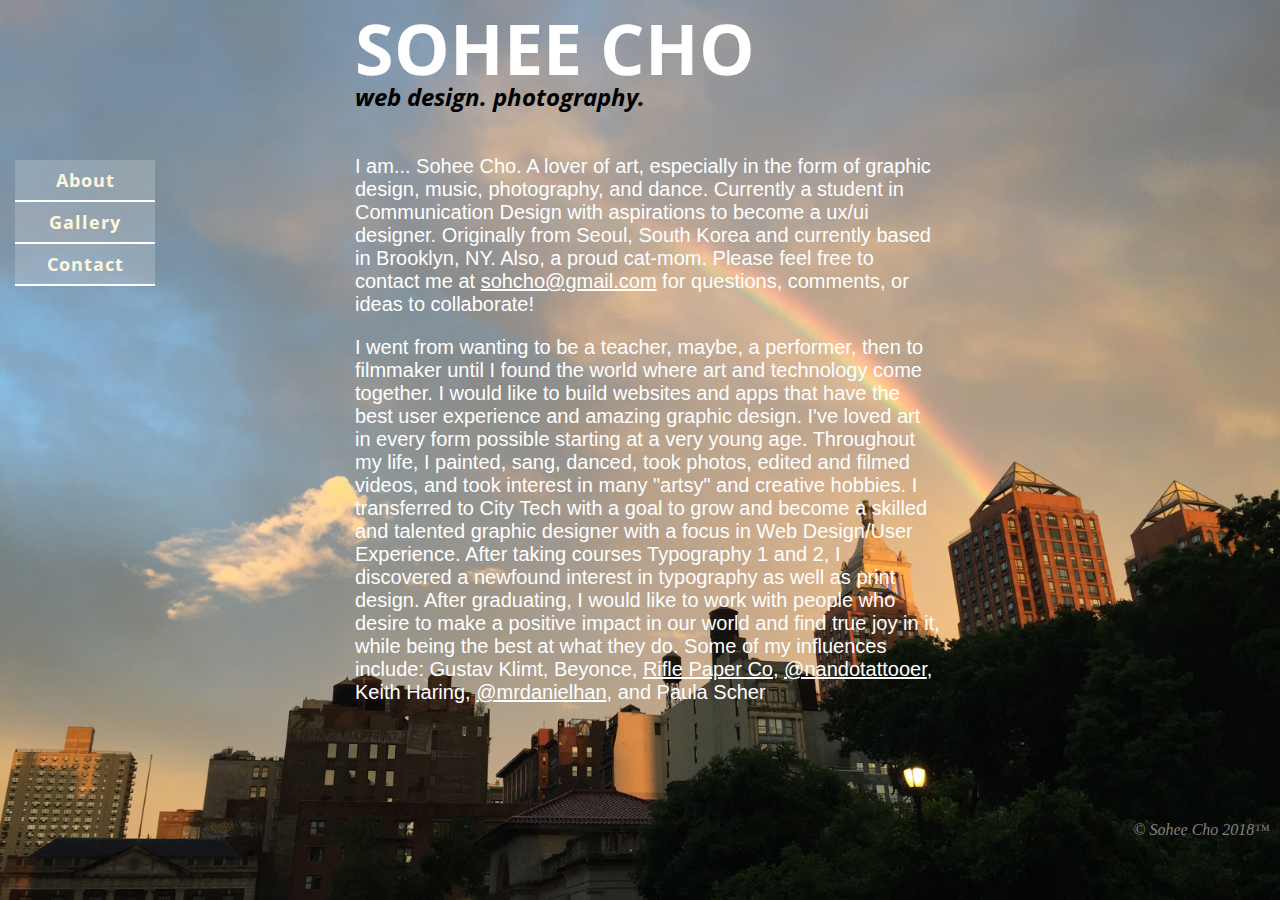
<file: about.html>
<!DOCTYPE html>
<html>
<head>
    
    <title>Sohee Cho</title>
    
    <link rel="apple-touch-icon" sizes="180x180" href="favicons/apple-touch-icon.png">
    <link rel="icon" type="image/png" sizes="32x32" href="favicons/favicon-32x32.png">
    <link rel="icon" type="image/png" sizes="16x16" href="favicons/favicon-16x16.png">
    <link rel="manifest" href="/site.webmanifest">
    <link rel="mask-icon" href="/safari-pinned-tab.svg" color="#5bbad5">
    <meta name="msapplication-TileColor" content="#da532c">
    <meta name="theme-color" content="#ffffff">
    
    
    <link href="style.css" rel="stylesheet" type="text/css">
    
    
    <link href="https://fonts.googleapis.com/css?family=Roboto+Condensed" rel="stylesheet">

    
    <link href="https://fonts.googleapis.com/css?family=Open+Sans+Condensed:300" rel="stylesheet">
    
    
    
</head>

<body>

    
    <main>
    
        
    
      <a href="index.html"> 
    
        <h1>SOHEE CHO</h1> </a>

        <h2><i>web design. photography.</i></h2>
        
       
        <h3> I am... Sohee Cho. A lover of art, especially in the form of graphic design, music, photography, and dance. Currently a student in Communication Design with aspirations to become a ux/ui designer. Originally from Seoul, South Korea and currently based in Brooklyn, NY. Also, a proud cat-mom. Please feel free to contact me at <a href="mailto:sohcho@gmail.com">sohcho@gmail.com</a> for questions, comments, or ideas to collaborate!  </h3>
        
        <h4>I went from wanting to be a teacher, maybe, a performer, then to filmmaker until I found the world where art and technology come together. I would like to build websites and apps that have the best user experience and amazing graphic design. I've loved art in every form possible starting at a very young age. Throughout my life, I painted, sang, danced, took photos, edited and filmed videos, and took interest in many "artsy" and creative hobbies.
        I transferred to City Tech with a goal to grow and become a skilled and talented graphic designer with a focus in Web Design/User Experience. After taking courses Typography 1 and 2, I discovered a newfound interest in typography as well as print design. After graduating, I would like to work with people who desire to make a positive impact in our world and find true joy in it, while being the best at what they do.

        Some of my influences include: Gustav Klimt, Beyonce, <a href="https://riflepaperco.com/" target="_blank">Rifle Paper Co</a>, <a href="http://www.instagram.com/nandotattooer" target="_blank">@nandotattooer</a>, Keith Haring, <a href="http://www.instagram.com/mrdanielhan" target="_blank">@mrdanielhan</a>, and Paula Scher</h4>
        
            

    </main>
    
      <nav>
            <a href="about.html">About</a>
            <a href="gallery.html">Gallery</a>
            <a href="mailto:sohcho@gmail.com">Contact</a>
    </nav>
    
    
    <footer>
            
            <span>&copy; Sohee Cho 2018&trade;</span>
           
        </footer>
    
    
</body>
</html>
</file>
<file: style.css>
* {
        margin: 0;
        padding: 0;
        border: 0; }
    
    body {
        background-color: white;
        background-image: url(Background.jpg);
        background-repeat: no-repeat;
        background-attachment: fixed;
        width: 100%;
        background-size: cover;
    }
    

    h1 { 
        color: white; 
        font-family: 'Open Sans Condensed', sans-serif;
        font-size: 70px;
        margin-top: 0px;
        margin-bottom: 0px;
        margin-left: 15px;
        position: absolute;
        float: left;
}
    
    h2 {
        margin-top: 1px;
        padding-left: 15px;
        font-family: 'Open Sans Condensed', sans-serif;
        position: absolute;
        margin-top: 80px;
    
}

    
    h3 {
        color: white;
        font-family: 'roboto', sans-serif;
        font-weight: 200;
        font-size: 20px;
        margin-left: 15px;
        margin-bottom: 5px;
        margin-top: 155px;
        float: left; 
        text-align: left;
        
        }

    h3 a {
        transition: all 0.6s;}

    h3 a:link {
        color: white;
    }


    h3 a:visited {
        color: darkgray;
    }

    h3 a:hover {
        color: lightcoral;
    }


    h4 {
        color: white;
        font-family: 'roboto', sans-serif;
        font-weight: 200;
        font-size: 20px;
        margin-left: 15px;
        margin-bottom: 5px;
        margin-top: 15px;
        float: left; 
        text-align: left;
        }

    h4 a {
        color: white;
        transition: all 0.6s;
        
    }

    h4 a:link {
        color: white;
    }


    h4 a:visited {
        color: darkgray;
    }

    h4 a:hover {
        color: lightcoral;
    }


    p {
        display: block;
        font-family: arial, sans-serif; 
        text-align: left;
        margin-left: 15px;
        margin-top: 20px;

}
    
    
    main { width: 600px;
           margin-left: auto;
           margin-right: auto;
           text-align: center;

    }
   
    nav {
        display: block;
        clear: both;
        background-color: #ffffff30;
        overflow: auto;
        position: absolute;
        top: 160px;
/*        height: 30px;*/
        margin-left: 15px
     
}

    nav a {
        display: block;
        width: 140px;
        text-align: center;
        text-decoration: none;
        font-family: 'roboto', sans-serif;
        color: #fff6df;
        text-transform: none;
        font-weight: bold;
        letter-spacing: 1px;
        font-size: 18px;
        line-height: 40px;
        height: 40px;
        font-family: 'Open Sans Condensed', sans-serif;
        border-bottom-color: white;
        border-bottom-style: solid;
        border-bottom-width: 2px;

}

    footer {
        color: grey;
        padding-top: 100px;
        padding-bottom: 30px;
        padding-right: 10px;
        font-style: italic;
        float: right;
        margin-top: 400px;
}

    #home {
        position: relative;
    }


    #home a {
        padding-top: 20px; 
        display: block;
        position: relative;
        float: left;
        font-family: arial, sans-serif;
        color: white;
        font-size: 18px;

    }

    #home img {
        padding-top: 0px;
        float: left;
        padding-left: 15px;
    }


    #home h2 {
        font-family: 'Open Sans Condensed', sans-serif;
        margin-top: 150px;
    }

    #home h3 {  
        margin-top: 190px;
        font-family: 'Open Sans Condensed', sans-serif;
        padding-bottom: 20px;

    }


    #home p {
        color: black;
        margin-top: 4px;
    }


    #gallery {
        margin-right: auto;
        margin-left: auto;
        width: 1000px;
        margin-top: 0px;
        
    }

    #gallery a img {

        display: block;
        width: 280px;
        height: 180px;
        border: 1px solid #ddd;
        border-radius: 5px; 
        padding: 4px; 
         

    }

    #gallery a {

        float: left;
        display: block;
        width: 300px;
        height: 200px;
        margin-right: 10px;
        margin-top: 150px;
        position: relative;
        border-radius: 0px;
        overflow: hidden;
        margin-bottom: 30px;

    }


    #gallery a:nth-of-type(3n){
        margin-right: 0;
    }
</file>
